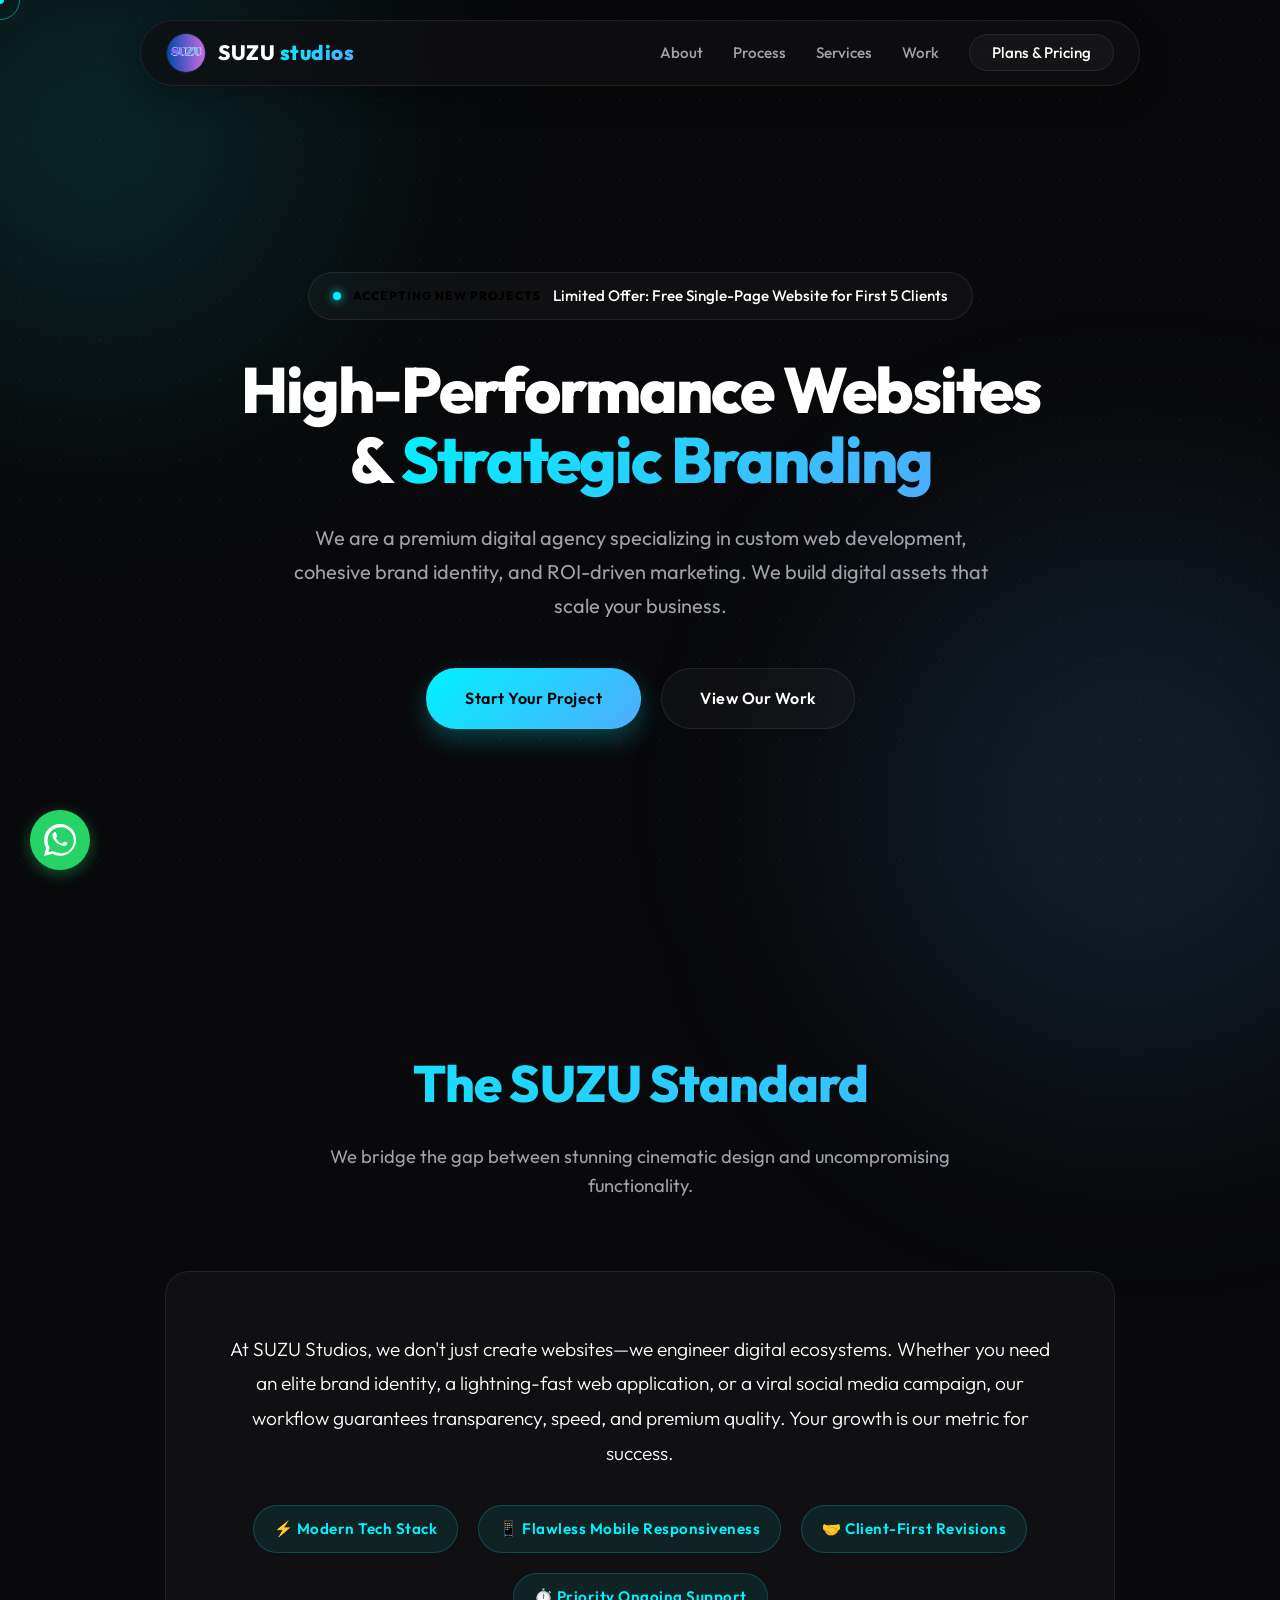
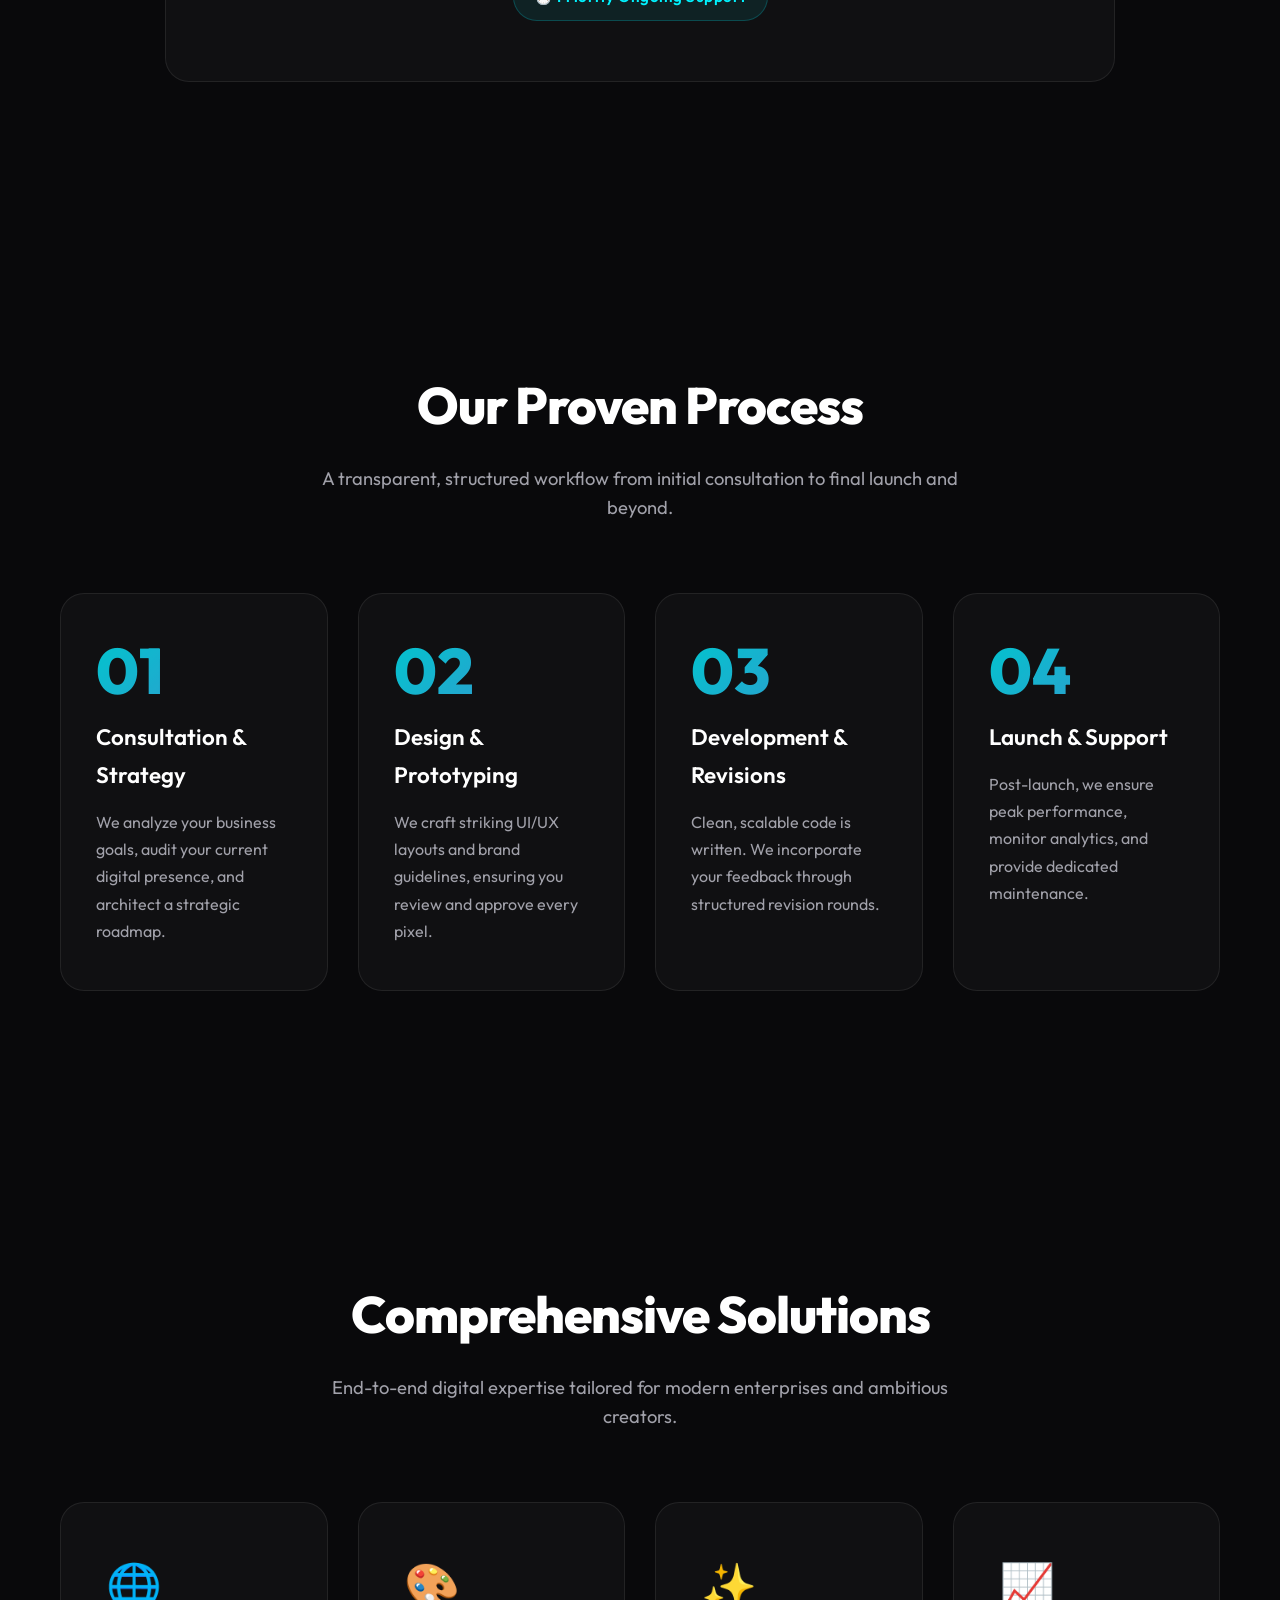
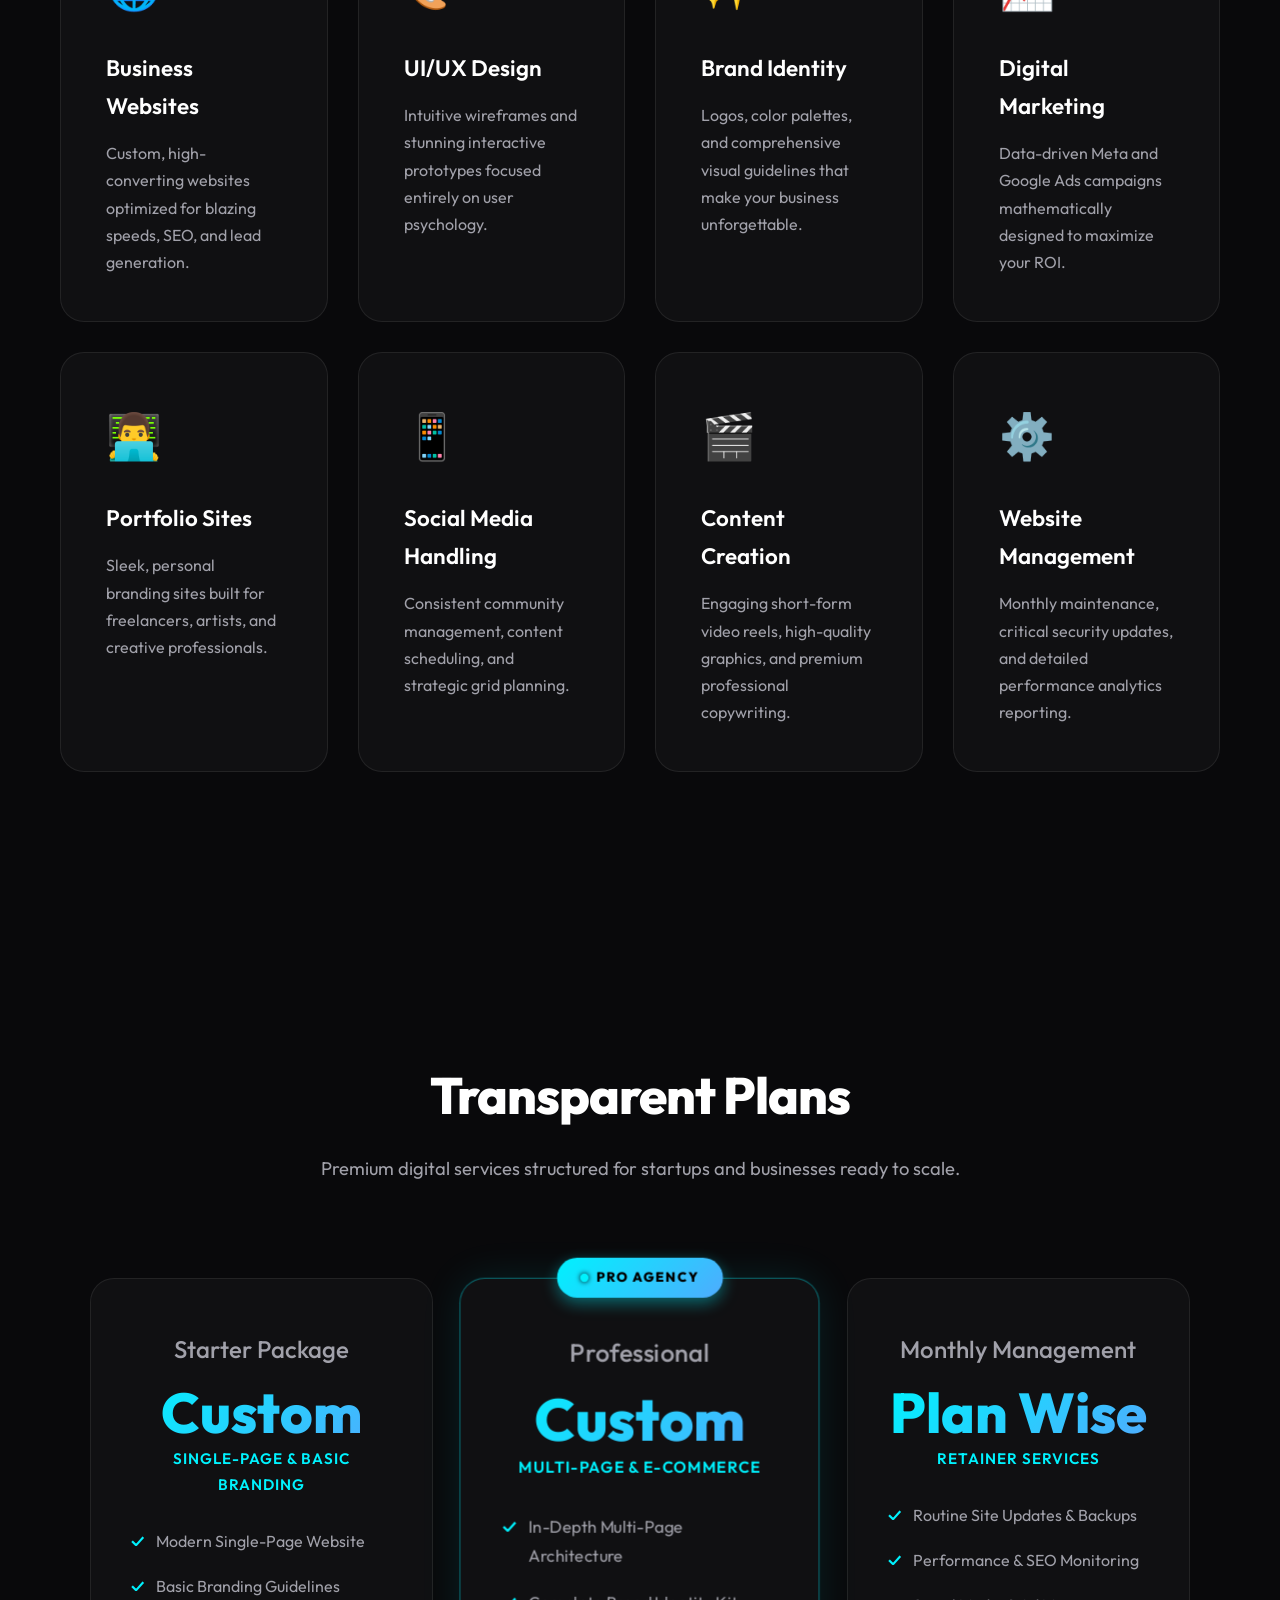
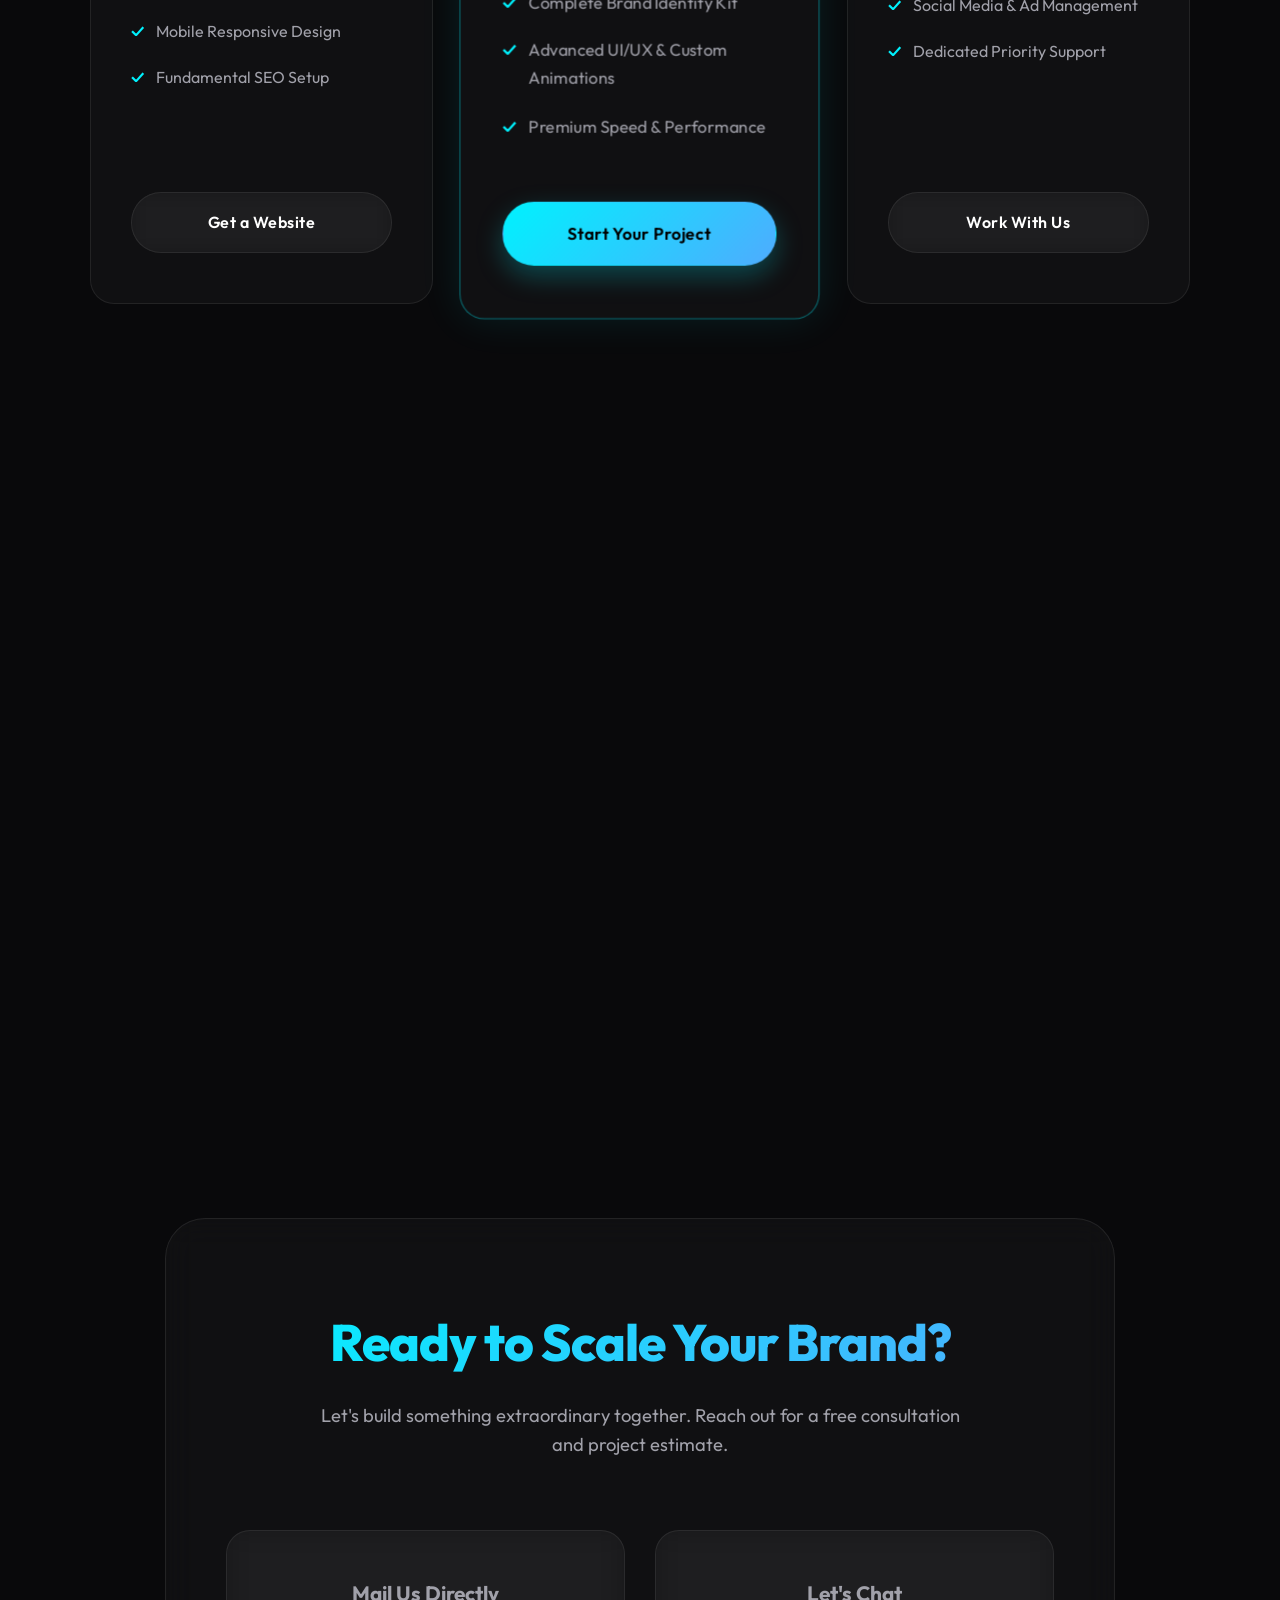
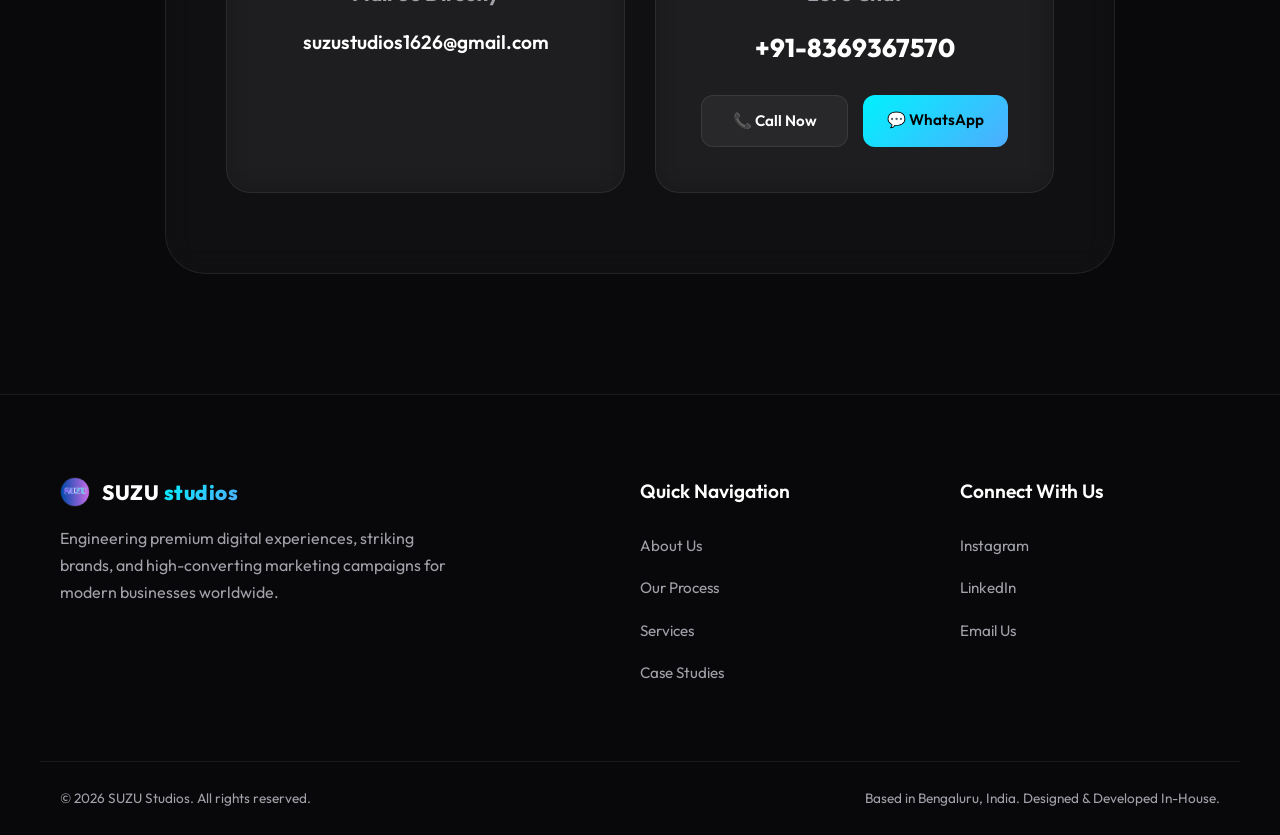
<file: index.html>
<!DOCTYPE html>
<html lang="en">
<head>
    <!-- Google tag (gtag.js) -->
    <script async src="https://www.googletagmanager.com/gtag/js?id=G-P58KPZGPNJ"></script>
    <script>
      window.dataLayer = window.dataLayer || [];
      function gtag(){dataLayer.push(arguments);}
      gtag('js', new Date());

      gtag('config', 'G-R38T6KMBDD');
    </script>

    <meta charset="UTF-8">
    <meta name="viewport" content="width=device-width, initial-scale=1.0">
    
    <!-- 🚀 ELITE SEO & METADATA -->
    <title>SUZU Studios | Premium Web Design & Digital Marketing Agency</title>
    <meta name="description" content="SUZU Studios engineers high-performance websites, striking brand identities, and ROI-driven digital marketing campaigns for ambitious businesses and modern creators.">
    <meta name="keywords" content="Website Development, Custom Web Design, Branding Agency, Digital Marketing, Social Media Management, UI/UX Design, Bangalore Digital Solutions">
    <meta name="author" content="SUZU Studios">
    
    <!-- Open Graph / Social Sharing -->
    <meta property="og:type" content="website">
    <meta property="og:url" content="https://suzustudios.com/">
    <meta property="og:title" content="SUZU Studios | Premium Digital Excellence">
    <meta property="og:description" content="Transform your business with high-converting websites and strategic digital marketing.">
    <meta property="og:image" content="og-preview.jpg"> 
    
    <link rel="icon" href="SUZU.png" type="image/png">

    <!-- Premium Typography -->
    <link rel="preconnect" href="https://fonts.googleapis.com">
    <link rel="preconnect" href="https://fonts.gstatic.com" crossorigin>
    <link href="https://fonts.googleapis.com/css2?family=Outfit:wght@300;400;500;600;800&display=swap" rel="stylesheet">
    
    <link rel="stylesheet" href="./style.css">
</head>
<body>
    <!-- Cinematic Background -->
    <div class="bg-grid"></div>
    <div class="blob blob-1"></div>
    <div class="blob blob-2"></div>

    <!-- Custom Interactive Cursor -->
    <div class="cursor"></div>
    <div class="cursor-follower"></div>

    <!-- Premium Loading Sequence -->
    <div id="loader">
        <div class="loader-content">
            <div class="spinner"></div>
            <h1 class="loader-text">SUZU</h1>
        </div>
    </div>

    <!-- Glassmorphism Navigation -->
    <nav>
        <div class="nav-container glass">
            <div class="brand">
                <img src="SUZU.png" alt="SUZU Studios Premium Logo" class="brand-logo">
                <span class="brand-name">SUZU <span class="text-gradient">studios</span></span>
            </div>
            <ul class="nav-links">
                <li><a href="#about">About</a></li>
                <li><a href="#process">Process</a></li>
                <li><a href="#services">Services</a></li>
                <li><a href="portfolio.html">Work</a></li>
                <li><a href="#pricing" class="nav-cta">Plans & Pricing</a></li>
            </ul>
        </div>
    </nav>

    <!-- High-Converting Hero Section -->
    <section id="hero">
        <div class="hero-content reveal">
            <div class="promo-pill glass">
                <span class="pulse-dot"></span>
                <span class="badge" style="color: #000; font-weight: 800;">ACCEPTING NEW PROJECTS</span>
                <p>Limited Offer: Free Single-Page Website for First 5 Clients</p>
            </div>
            
            <h1 class="hero-title">High-Performance Websites <br>& <span class="text-gradient">Strategic Branding</span></h1>
            <p class="hero-subtitle">We are a premium digital agency specializing in custom web development, cohesive brand identity, and ROI-driven marketing. We build digital assets that scale your business.</p>
            
            <div class="hero-buttons">
                <a href="#contact" class="cta-button primary">Start Your Project</a>
                <a href="portfolio.html" class="cta-button secondary">View Our Work</a>
            </div>
        </div>
    </section>

    <!-- Trust & Authority Section -->
    <section id="about" class="reveal section-padding">
        <div class="section-header">
            <h2 class="section-title text-gradient">The SUZU Standard</h2>
            <p class="section-desc">We bridge the gap between stunning cinematic design and uncompromising functionality.</p>
        </div>
        <div class="glass about-box">
            <p class="about-text">At SUZU Studios, we don't just create websites—we engineer digital ecosystems. Whether you need an elite brand identity, a lightning-fast web application, or a viral social media campaign, our workflow guarantees transparency, speed, and premium quality. Your growth is our metric for success.</p>
            <div class="trust-badges">
                <div class="badge-item">⚡ Modern Tech Stack</div>
                <div class="badge-item">📱 Flawless Mobile Responsiveness</div>
                <div class="badge-item">🤝 Client-First Revisions</div>
                <div class="badge-item">⏱️ Priority Ongoing Support</div>
            </div>
        </div>
    </section>

    <!-- Professional Workflow / Process Section -->
    <section id="process" class="reveal section-padding">
        <div class="section-header">
            <h2 class="section-title">Our Proven Process</h2>
            <p class="section-desc">A transparent, structured workflow from initial consultation to final launch and beyond.</p>
        </div>
        <div class="process-grid">
            <div class="process-card glass hover-lift">
                <div class="step-number text-gradient">01</div>
                <h3>Consultation & Strategy</h3>
                <p>We analyze your business goals, audit your current digital presence, and architect a strategic roadmap.</p>
            </div>
            <div class="process-card glass hover-lift">
                <div class="step-number text-gradient">02</div>
                <h3>Design & Prototyping</h3>
                <p>We craft striking UI/UX layouts and brand guidelines, ensuring you review and approve every pixel.</p>
            </div>
            <div class="process-card glass hover-lift">
                <div class="step-number text-gradient">03</div>
                <h3>Development & Revisions</h3>
                <p>Clean, scalable code is written. We incorporate your feedback through structured revision rounds.</p>
            </div>
            <div class="process-card glass hover-lift">
                <div class="step-number text-gradient">04</div>
                <h3>Launch & Support</h3>
                <p>Post-launch, we ensure peak performance, monitor analytics, and provide dedicated maintenance.</p>
            </div>
        </div>
    </section>

    <!-- Comprehensive Services Section -->
    <section id="services" class="reveal section-padding">
        <div class="section-header">
            <h2 class="section-title">Comprehensive Solutions</h2>
            <p class="section-desc">End-to-end digital expertise tailored for modern enterprises and ambitious creators.</p>
        </div>
        
        <div class="bento-grid expanded-grid">
            <div class="bento-card glass hover-lift">
                <div class="card-icon">🌐</div>
                <h3>Business Websites</h3>
                <p class="reveal-text">Custom, high-converting websites optimized for blazing speeds, SEO, and lead generation.</p>
            </div>
            <div class="bento-card glass hover-lift">
                <div class="card-icon">🎨</div>
                <h3>UI/UX Design</h3>
                <p class="reveal-text">Intuitive wireframes and stunning interactive prototypes focused entirely on user psychology.</p>
            </div>
            <div class="bento-card glass hover-lift">
                <div class="card-icon">✨</div>
                <h3>Brand Identity</h3>
                <p class="reveal-text">Logos, color palettes, and comprehensive visual guidelines that make your business unforgettable.</p>
            </div>
            <div class="bento-card glass hover-lift">
                <div class="card-icon">📈</div>
                <h3>Digital Marketing</h3>
                <p class="reveal-text">Data-driven Meta and Google Ads campaigns mathematically designed to maximize your ROI.</p>
            </div>
            <div class="bento-card glass hover-lift">
                <div class="card-icon">👨‍💻</div>
                <h3>Portfolio Sites</h3>
                <p class="reveal-text">Sleek, personal branding sites built for freelancers, artists, and creative professionals.</p>
            </div>
            <div class="bento-card glass hover-lift">
                <div class="card-icon">📱</div>
                <h3>Social Media Handling</h3>
                <p class="reveal-text">Consistent community management, content scheduling, and strategic grid planning.</p>
            </div>
            <div class="bento-card glass hover-lift">
                <div class="card-icon">🎬</div>
                <h3>Content Creation</h3>
                <p class="reveal-text">Engaging short-form video reels, high-quality graphics, and premium professional copywriting.</p>
            </div>
            <div class="bento-card glass hover-lift">
                <div class="card-icon">⚙️</div>
                <h3>Website Management</h3>
                <p class="reveal-text">Monthly maintenance, critical security updates, and detailed performance analytics reporting.</p>
            </div>
        </div>
    </section>

    <!-- Pricing Section (Now properly horizontal on mobile!) -->
    <section id="pricing" class="reveal section-padding">
        <div class="section-header">
            <h2 class="section-title">Transparent Plans</h2>
            <p class="section-desc">Premium digital services structured for startups and businesses ready to scale.</p>
        </div>
        <div class="pricing-card-container">
            
            <div class="pricing-card glass hover-lift">
                <h3 class="plan-name">Starter Package</h3>
                <p class="price text-gradient">Custom</p>
                <p class="plan-subtitle">Single-Page & Basic Branding</p>
                <ul>
                    <li>Modern Single-Page Website</li>
                    <li>Basic Branding Guidelines</li>
                    <li>Mobile Responsive Design</li>
                    <li>Fundamental SEO Setup</li>
                </ul>
                <a href="#contact" class="cta-button secondary">Get a Website</a>
            </div>
            
            <div class="pricing-card glass featured-card hover-lift">
                <!-- Bulletproof Pro Agency Badge -->
                <div class="featured-badge">
                    <span class="pulse-dot" style="display:inline-block; margin-right:8px; box-shadow: 0 0 5px #000;"></span>
                    PRO AGENCY
                </div>
                
                <h3 class="plan-name">Professional</h3>
                <p class="price text-gradient">Custom</p>
                <p class="plan-subtitle">Multi-Page & E-Commerce</p>
                <ul>
                    <li>In-Depth Multi-Page Architecture</li>
                    <li>Complete Brand Identity Kit</li>
                    <li>Advanced UI/UX & Custom Animations</li>
                    <li>Premium Speed & Performance</li>
                </ul>
                <a href="#contact" class="cta-button primary">Start Your Project</a>
            </div>
            
            <div class="pricing-card glass hover-lift">
                <h3 class="plan-name">Monthly Management</h3>
                <p class="price text-gradient">Plan Wise</p>
                <p class="plan-subtitle">Retainer Services</p>
                <ul>
                    <li>Routine Site Updates & Backups</li>
                    <li>Performance & SEO Monitoring</li>
                    <li>Social Media & Ad Management</li>
                    <li>Dedicated Priority Support</li>
                </ul>
                <a href="#contact" class="cta-button secondary">Work With Us</a>
            </div>
        </div>
    </section>

    <!-- Client Testimonials -->
    <section id="testimonials" class="reveal section-padding" style="padding-top: 40px;">
        <div class="section-header">
            <h2 class="section-title text-gradient">Client Success Stories</h2>
            <p class="section-desc">Don't just take our word for it. Hear from the businesses we've transformed.</p>
        </div>
        <div class="testimonial-slider">
            <div class="testimonial-track">
                <div class="testimonial-card glass hover-lift">
                    <div class="stars">★★★★★</div>
                    <p class="client-quote">"SUZU Studios completely elevated our digital presence. The website is lightning fast, and our engagement skyrocketed within weeks!"</p>
                    <p class="client-name">- Sarah J. <br><span class="client-title">CEO, Quantum Solstice</span></p>
                </div>
                <div class="testimonial-card glass hover-lift">
                    <div class="stars">★★★★★</div>
                    <p class="client-quote">"The team's creativity and strategic thinking on our ad campaigns delivered an exceptional ROI. Truly a premium agency experience."</p>
                    <p class="client-name">- David C. <br><span class="client-title">Marketing Director, Brand X</span></p>
                </div>
                <div class="testimonial-card glass hover-lift">
                    <div class="stars">★★★★★</div>
                    <p class="client-quote">"They captured our brand identity perfectly and delivered a stunning, highly-converting website. Exceptional service and speed!"</p>
                    <p class="client-name">- Aisha P. <br><span class="client-title">Founder, PureBliss</span></p>
                </div>
                <div class="testimonial-card glass hover-lift">
                    <div class="stars">★★★★★</div>
                    <p class="client-quote">"SUZU Studios completely elevated our digital presence. The website is lightning fast, and our engagement skyrocketed within weeks!"</p>
                    <p class="client-name">- Sarah J. <br><span class="client-title">CEO, Quantum Solstice</span></p>
                </div>
            </div>
        </div>
    </section>

    <!-- Direct Contact Section -->
    <section id="contact" class="reveal contact-section glass section-padding">
        <div class="section-header">
            <h2 class="section-title text-gradient">Ready to Scale Your Brand?</h2>
            <p class="section-desc">Let's build something extraordinary together. Reach out for a free consultation and project estimate.</p>
        </div>
        <div class="contact-details grid-container">
            <div class="contact-card glass hover-lift">
                <h4>Mail Us Directly</h4>
                <a href="mailto:suzustudios1626@gmail.com" class="contact-link">suzustudios1626@gmail.com</a>
            </div>
            <div class="contact-card glass hover-lift">
                <h4>Let's Chat</h4>
                <p class="contact-number">+91-8369367570</p>
                <div class="button-group" style="justify-content: center;">
                    <a href="tel:+918369367570" class="btn-small secondary">📞 Call Now</a>
                    <a href="https://wa.me/918369367570" target="_blank" class="btn-small primary">💬 WhatsApp</a>
                </div>
            </div>
        </div>
    </section>

    <!-- Premium Agency Footer -->
    <footer class="agency-footer">
        <div class="footer-container">
            <div class="footer-brand">
                <div class="brand" style="margin-bottom: 15px;">
                    <img src="SUZU.png" alt="SUZU Studios Logo" class="brand-logo" style="height: 30px !important; width: 30px !important;">
                    <span class="brand-name">SUZU <span class="text-gradient">studios</span></span>
                </div>
                <p>Engineering premium digital experiences, striking brands, and high-converting marketing campaigns for modern businesses worldwide.</p>
            </div>
            <div class="footer-links">
                <h4>Quick Navigation</h4>
                <ul>
                    <li><a href="#about">About Us</a></li>
                    <li><a href="#process">Our Process</a></li>
                    <li><a href="#services">Services</a></li>
                    <li><a href="portfolio.html">Case Studies</a></li>
                </ul>
            </div>
            <div class="footer-socials">
                <h4>Connect With Us</h4>
                <ul>
                    <li><a href="#" target="_blank">Instagram</a></li>
                    <li><a href="#" target="_blank">LinkedIn</a></li>
                    <li><a href="mailto:suzustudios1626@gmail.com">Email Us</a></li>
                </ul>
            </div>
        </div>
        <div class="footer-bottom">
            <p>&copy; 2026 SUZU Studios. All rights reserved.</p>
            <p>Based in Bengaluru, India. Designed & Developed In-House.</p>
        </div>
    </footer>

    <!-- Floating WhatsApp Button -->
    <a href="https://wa.me/918369367570" target="_blank" style="position: fixed; bottom: 30px; left: 30px; width: 60px; height: 60px; background-color: #25D366; border-radius: 50%; display: flex; justify-content: center; align-items: center; box-shadow: 0 4px 15px rgba(37, 211, 102, 0.4); z-index: 10000; text-decoration: none; transition: transform 0.3s cubic-bezier(0.165, 0.84, 0.44, 1);" aria-label="Chat with SUZU Studios on WhatsApp">
        <svg viewBox="0 0 32 32" style="width: 38px; height: 38px; fill: #ffffff; display: block;">
            <path d="M16.05 2.5C8.6 2.5 2.55 8.55 2.55 16c0 2.4.65 4.7 1.8 6.65L2.5 29.5l7.05-1.85c1.9 1.05 4.05 1.6 6.5 1.6 7.45 0 13.5-6.05 13.5-13.5S23.5 2.5 16.05 2.5zm0 24.35c-1.9 0-3.75-.5-5.35-1.4l-.4-.25-4 1.05 1.05-3.9-.25-.4c-1-1.65-1.55-3.6-1.55-5.55 0-6.1 4.95-11.05 11.05-11.05s11.05 4.95 11.05 11.05-4.95 11.05-11.05 11.05zm6.05-8.25c-.35-.15-1.95-.95-2.25-1.05-.3-.1-.5-.15-.7.15-.2.35-.85 1.05-1.05 1.25-.2.2-.4.25-.75.1-2.15-1-3.6-2.55-4.65-4.4-.15-.3.05-.4.2-.6.15-.15.35-.4.5-.6.15-.2.2-.35.3-.55.1-.2.05-.4-.05-.55-.1-.15-.7-1.7-.95-2.35-.25-.6-.5-.5-.7-.5h-.6c-.2 0-.5.05-.75.35-.3.3-1.05 1.05-1.05 2.55s1.1 2.95 1.25 3.15c.15.2 2.15 3.3 5.2 4.55.75.3 1.35.5 1.8.65.75.25 1.45.2 2 .15.6-.05 1.95-.8 2.25-1.55.3-.75.3-1.4.2-1.55-.15-.15-.35-.2-.7-.35z"/>
        </svg>
    </a>

    <script src="script.js"></script>
</body>
</html>
</file>
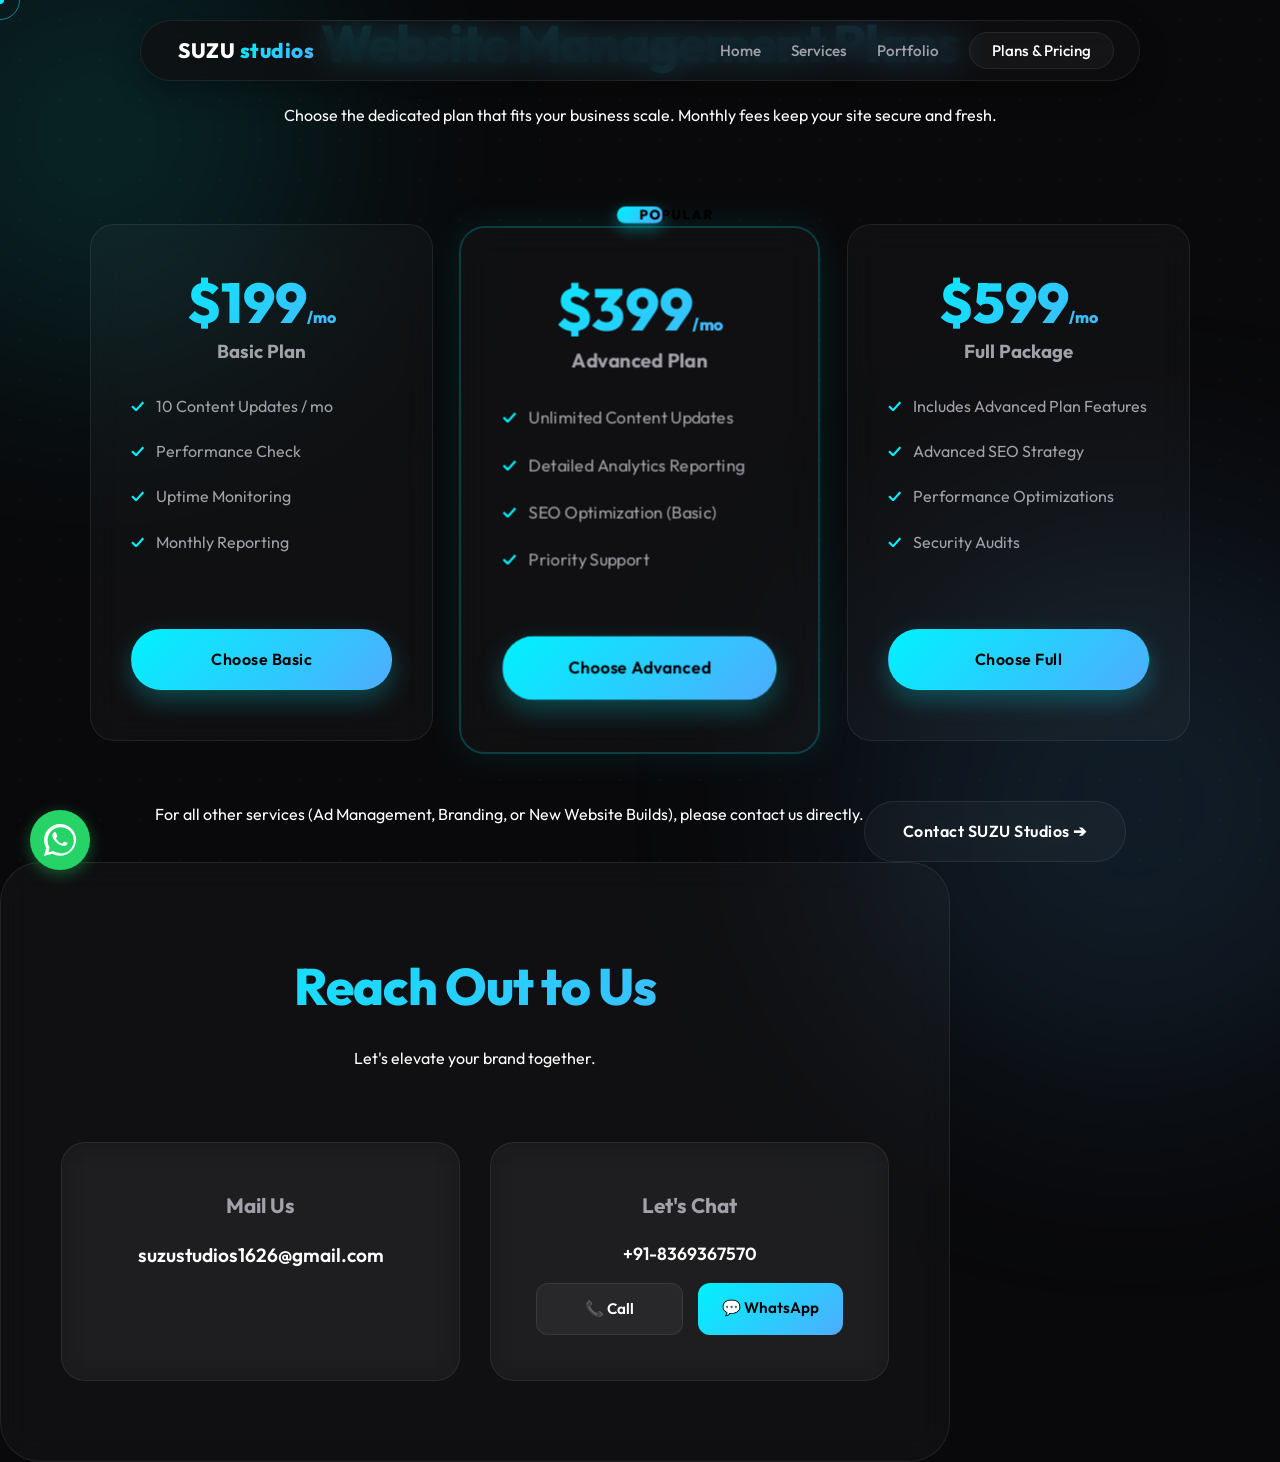
<file: pricing.html>
<!DOCTYPE html>
<html lang="en">
<head>
    <!-- Google tag (gtag.js) -->
    <script async src="https://www.googletagmanager.com/gtag/js?id=G-P58KPZGPNJ"></script>
    <script>
        window.dataLayer = window.dataLayer || [];
        function gtag(){dataLayer.push(arguments);}
        gtag('js', new Date());

        gtag('config', 'G-R38T6KMBDD');
    </script>
    <meta charset="UTF-8">
    <meta name="viewport" content="width=device-width, initial-scale=1.0">
    <title>Pricing | SUZU Studios</title>
    <link rel="preconnect" href="https://fonts.googleapis.com">
    <link rel="preconnect" href="https://fonts.gstatic.com" crossorigin>
    <link href="https://fonts.googleapis.com/css2?family=Outfit:wght@300;400;600;800&display=swap" rel="stylesheet">
    <link rel="stylesheet" href="style.css">
</head>
<body>
    <div class="bg-grid"></div>
    <div class="blob blob-1"></div>
    <div class="blob blob-2"></div>

    <div class="cursor"></div>
    <div class="cursor-follower"></div>

    <div id="loader">
        <div class="loader-content">
            <div class="spinner"></div>
            <h1 class="loader-text">SUZU</h1>
        </div>
    </div>

    <nav>
        <div class="nav-container glass">
            <div class="brand">
                <div class="logo-placeholder"></div>
                <span class="brand-name">SUZU <span class="text-gradient">studios</span></span>
            </div>
            <ul class="nav-links">
                <li><a href="index.html">Home</a></li>
                <li><a href="index.html#services">Services</a></li>
                <li><a href="portfolio.html">Portfolio</a></li>
                <li><a href="pricing.html" class="nav-cta">Plans & Pricing</a></li>
            </ul>
        </div>
    </nav>

    <section id="pricing-hero" class="reveal">
        <div class="section-header">
            <h1 class="section-title text-gradient">Website Management Plans</h1>
            <p>Choose the dedicated plan that fits your business scale. Monthly fees keep your site secure and fresh.</p>
        </div>
    </section>

    <section id="pricing">
        <div class="pricing-card-container">
            <div class="pricing-card glass">
                <p class="price text-gradient">$199<span style="font-size: 1rem; color: var(--text-muted);">/mo</span></p>
                <h3 style="color: var(--text-muted); margin-bottom: 25px;">Basic Plan</h3>
                <ul>
                    <li>10 Content Updates / mo</li>
                    <li>Performance Check</li>
                    <li>Uptime Monitoring</li>
                    <li>Monthly Reporting</li>
                </ul>
                <a href="#contact" class="cta-button primary">Choose Basic</a>
            </div>
            
            <div class="pricing-card glass featured-card">
                <span class="pulse-dot featured-badge">POPULAR</span>
                <p class="price text-gradient">$399<span style="font-size: 1rem; color: var(--text-muted);">/mo</span></p>
                <h3 style="color: var(--text-muted); margin-bottom: 25px;">Advanced Plan</h3>
                <ul>
                    <li>Unlimited Content Updates</li>
                    <li>Detailed Analytics Reporting</li>
                    <li>SEO Optimization (Basic)</li>
                    <li>Priority Support</li>
                </ul>
                <a href="#contact" class="cta-button primary">Choose Advanced</a>
            </div>
            
            <div class="pricing-card glass">
                <p class="price text-gradient">$599<span style="font-size: 1rem; color: var(--text-muted);">/mo</span></p>
                <h3 style="color: var(--text-muted); margin-bottom: 25px;">Full Package</h3>
                <ul>
                    <li>Includes Advanced Plan Features</li>
                    <li>Advanced SEO Strategy</li>
                    <li>Performance Optimizations</li>
                    <li>Security Audits</li>
                </ul>
                <a href="#contact" class="cta-button primary">Choose Full</a>
            </div>
        </div>
        
        <div class="center-cta" style="margin-top: 60px; text-align: center;">
            <p class="cta-subtitle">For all other services (Ad Management, Branding, or New Website Builds), please contact us directly.</p>
            <a href="#contact" class="cta-button secondary">Contact SUZU Studios ➔</a>
        </div>
    </section>

     <section id="contact" class="reveal contact-section glass">
        <div class="section-header">
            <h2 class="section-title text-gradient">Reach Out to Us</h2>
            <p>Let's elevate your brand together.</p>
        </div>
        <div class="contact-details grid-container">
            
            <div class="contact-card glass">
                <h4>Mail Us</h4>
                <a href="mailto:suzustudios1626@gmail.com" class="contact-link">suzustudios1626@gmail.com</a>
            </div>
            
            <div class="contact-card glass">
                <h4>Let's Chat</h4>
                <p style="margin-bottom: 15px; color: var(--text-main); font-weight: 600; font-size: 1.1rem;">+91-8369367570</p>
                <div class="button-group" style="justify-content: center;">
                    <a href="tel:+918369367570" class="btn-small secondary">📞 Call</a>
                    <a href="https://wa.me/918369367570" target="_blank" class="btn-small primary">💬 WhatsApp</a>
                </div>
            </div>
            
        </div>
    </section>
    <!-- Floating WhatsApp Button (Bulletproof Version) -->
    <a href="https://wa.me/918369367570" target="_blank" style="position: fixed; bottom: 30px; left: 30px; width: 60px; height: 60px; background-color: #25D366; border-radius: 50%; display: flex; justify-content: center; align-items: center; box-shadow: 0 4px 15px rgba(37, 211, 102, 0.4); z-index: 10000; text-decoration: none; transition: transform 0.3s ease;">
        <svg viewBox="0 0 32 32" style="width: 38px; height: 38px; fill: #ffffff; display: block;">
            <path d="M16.05 2.5C8.6 2.5 2.55 8.55 2.55 16c0 2.4.65 4.7 1.8 6.65L2.5 29.5l7.05-1.85c1.9 1.05 4.05 1.6 6.5 1.6 7.45 0 13.5-6.05 13.5-13.5S23.5 2.5 16.05 2.5zm0 24.35c-1.9 0-3.75-.5-5.35-1.4l-.4-.25-4 1.05 1.05-3.9-.25-.4c-1-1.65-1.55-3.6-1.55-5.55 0-6.1 4.95-11.05 11.05-11.05s11.05 4.95 11.05 11.05-4.95 11.05-11.05 11.05zm6.05-8.25c-.35-.15-1.95-.95-2.25-1.05-.3-.1-.5-.15-.7.15-.2.35-.85 1.05-1.05 1.25-.2.2-.4.25-.75.1-2.15-1-3.6-2.55-4.65-4.4-.15-.3.05-.4.2-.6.15-.15.35-.4.5-.6.15-.2.2-.35.3-.55.1-.2.05-.4-.05-.55-.1-.15-.7-1.7-.95-2.35-.25-.6-.5-.5-.7-.5h-.6c-.2 0-.5.05-.75.35-.3.3-1.05 1.05-1.05 2.55s1.1 2.95 1.25 3.15c.15.2 2.15 3.3 5.2 4.55.75.3 1.35.5 1.8.65.75.25 1.45.2 2 .15.6-.05 1.95-.8 2.25-1.55.3-.75.3-1.4.2-1.55-.15-.15-.35-.2-.7-.35z"/>
        </svg>
    </a>

    <script src="script.js"></script>
</body>
</html>
</file>
<file: style.css>
/* ========================================= */
/* CORE VARIABLES & SETUP                    */
/* ========================================= */
:root {
    --bg-dark: #09090b;
    --card-glass: rgba(255, 255, 255, 0.03);
    --card-border: rgba(255, 255, 255, 0.08);
    --text-main: #ffffff;
    --text-muted: #a1a1aa;
    --cyan: #00f2fe;
    --blue: #4facfe;
    --gradient: linear-gradient(135deg, var(--cyan) 0%, var(--blue) 100%);
    --easing-premium: cubic-bezier(0.165, 0.84, 0.44, 1);
}

* {
    margin: 0; padding: 0; box-sizing: border-box;
    font-family: 'Outfit', sans-serif;
    cursor: none; 
}

body {
    background-color: var(--bg-dark);
    color: var(--text-main);
    overflow-x: hidden;
    position: relative;
    line-height: 1.7; 
}

img, video { max-width: 100%; height: auto; } 

/* ========================================= */
/* BACKGROUND & EFFECTS (HARDWARE ACCEL)     */
/* ========================================= */
.bg-grid {
    position: fixed; top: 0; left: 0; width: 100vw; height: 100vh;
    background-image: radial-gradient(rgba(255,255,255,0.06) 1px, transparent 1px);
    background-size: 40px 40px;
    z-index: -2; opacity: 0.5;
}

.blob {
    position: fixed; border-radius: 50%; filter: blur(120px); z-index: -1;
    animation: float 12s infinite ease-in-out alternate;
    will-change: transform; 
}
.blob-1 { width: 450px; height: 450px; background: rgba(0, 242, 254, 0.12); top: -10%; left: -10%; }
.blob-2 { width: 550px; height: 550px; background: rgba(79, 172, 254, 0.12); bottom: -20%; right: -10%; animation-delay: -6s; }

@keyframes float {
    0% { transform: translate(0, 0) scale(1); }
    100% { transform: translate(40px, 40px) scale(1.05); }
}

/* ========================================= */
/* CURSOR & LOADER                           */
/* ========================================= */
.cursor { width: 8px; height: 8px; background: var(--cyan); border-radius: 50%; position: fixed; pointer-events: none; z-index: 9999; transform: translate(-50%, -50%); }
.cursor-follower { width: 40px; height: 40px; border: 1px solid rgba(0, 242, 254, 0.5); border-radius: 50%; position: fixed; pointer-events: none; z-index: 9998; transform: translate(-50%, -50%); transition: width 0.3s var(--easing-premium), height 0.3s var(--easing-premium), background 0.3s; }

#loader { position: fixed; top: 0; left: 0; width: 100%; height: 100vh; background: var(--bg-dark); display: flex; justify-content: center; align-items: center; z-index: 10000; transition: opacity 0.6s var(--easing-premium); }
.spinner { width: 50px; height: 50px; border: 3px solid rgba(255,255,255,0.1); border-top-color: var(--cyan); border-radius: 50%; animation: spin 1s linear infinite; margin: 0 auto 20px; }
.loader-text { font-size: 2.2rem; font-weight: 800; letter-spacing: 5px; background: var(--gradient); -webkit-background-clip: text; -webkit-text-fill-color: transparent; }
@keyframes spin { to { transform: rotate(360deg); } }

/* ========================================= */
/* NAVIGATION & GLOBAL UTILS                 */
/* ========================================= */
nav { position: fixed; top: 20px; width: 100%; display: flex; justify-content: center; z-index: 1000; }
.nav-container.glass {
    width: 90%; max-width: 1000px;
    background: rgba(15, 15, 18, 0.75); backdrop-filter: blur(16px); -webkit-backdrop-filter: blur(16px);
    border: 1px solid var(--card-border); border-radius: 50px;
    display: flex; justify-content: space-between; align-items: center; padding: 12px 25px;
    box-shadow: 0 10px 30px rgba(0,0,0,0.3);
}

.brand { display: flex; align-items: center; gap: 12px; }
.brand-logo { height: 40px !important; width: 40px !important; border-radius: 50%; object-fit: cover; display: block; border: 1px solid var(--card-border); }
.brand-name { font-size: 1.3rem; font-weight: 800; letter-spacing: 0.5px; }
.text-gradient { background: var(--gradient); -webkit-background-clip: text; -webkit-text-fill-color: transparent; }

.nav-links { list-style: none; display: flex; gap: 30px; align-items: center; }
.nav-links a { color: var(--text-muted); text-decoration: none; font-weight: 500; font-size: 0.95rem; transition: color 0.3s var(--easing-premium); }
.nav-links a:hover { color: var(--text-main); }
.nav-cta { background: var(--card-glass); border: 1px solid var(--card-border); padding: 8px 22px; border-radius: 20px; color: var(--text-main) !important; transition: all 0.3s var(--easing-premium); }
.nav-cta:hover { background: var(--gradient); color: #000 !important; border-color: transparent; box-shadow: 0 5px 15px rgba(0,242,254,0.3); }

/* Premium Glass & Hover Lift Effect */
.glass { 
    background: var(--card-glass); backdrop-filter: blur(16px); -webkit-backdrop-filter: blur(16px); 
    border: 1px solid var(--card-border); border-radius: 24px; 
    transition: all 0.4s var(--easing-premium); 
}
.hover-lift:hover { 
    transform: translateY(-8px); 
    border-color: rgba(0, 242, 254, 0.3); 
    box-shadow: 0 15px 40px rgba(0, 242, 254, 0.08); 
}

/* Increased Spacing for Premium Feel */
.section-padding { padding: 140px 20px; max-width: 1200px; margin: 0 auto; }
.section-header { text-align: center; margin-bottom: 70px; }
.section-title { font-size: 3.2rem; font-weight: 800; margin-bottom: 15px; letter-spacing: -1px; }
.section-desc { color: var(--text-muted); font-size: 1.15rem; max-width: 650px; margin: 0 auto; line-height: 1.6; }

/* ========================================= */
/* BUTTONS & CTA                             */
/* ========================================= */
.cta-button { padding: 16px 38px; border-radius: 30px; font-weight: 600; text-decoration: none; transition: all 0.4s var(--easing-premium); position: relative; display: inline-block; cursor: none; font-size: 1rem; letter-spacing: 0.5px;}
.cta-button.primary { background: var(--gradient); color: #000; box-shadow: 0 10px 25px rgba(0, 242, 254, 0.25); border: 1px solid transparent; }
.cta-button.primary:hover { transform: translateY(-4px) scale(1.02); box-shadow: 0 15px 35px rgba(0, 242, 254, 0.45); }
.cta-button.secondary { background: var(--card-glass); color: var(--text-main); border: 1px solid var(--card-border); backdrop-filter: blur(10px); }
.cta-button.secondary:hover { background: rgba(0, 242, 254, 0.1); border-color: var(--cyan); transform: translateY(-4px) scale(1.02); }
.center-cta { display: flex; justify-content: center; margin-top: 60px; }

/* ========================================= */
/* HERO SECTION                              */
/* ========================================= */
#hero { min-height: 100vh; display: flex; align-items: center; justify-content: center; text-align: center; padding: 0 20px; padding-top: 100px; }
.promo-pill { display: inline-flex; align-items: center; gap: 12px; padding: 10px 24px; border-radius: 30px; margin-bottom: 35px; font-size: 0.95rem; font-weight: 500; }
.pulse-dot { width: 8px; height: 8px; background: var(--cyan); border-radius: 50%; box-shadow: 0 0 10px var(--cyan); animation: pulse 1.5s infinite; }
.badge { background: transparent; color: var(--text-main); font-weight: 800; font-size: 0.75rem; letter-spacing: 1px; }

.hero-title { font-size: 5vw; font-weight: 800; line-height: 1.1; margin-bottom: 25px; letter-spacing: -2px; }
.hero-subtitle { max-width: 700px; margin: 0 auto 45px; color: var(--text-muted); font-size: 1.25rem; line-height: 1.7; font-weight: 400;}
.hero-buttons { display: flex; gap: 20px; justify-content: center; }

/* ========================================= */
/* ABOUT / TRUST SECTION                     */
/* ========================================= */
.about-box { padding: 60px; max-width: 950px; margin: 0 auto; text-align: center; }
.about-text { font-size: 1.2rem; line-height: 1.8; color: var(--text-main); margin-bottom: 35px; font-weight: 300;}
.trust-badges { display: flex; justify-content: center; gap: 20px; flex-wrap: wrap; }
.badge-item { background: rgba(0, 242, 254, 0.08); border: 1px solid rgba(0, 242, 254, 0.2); padding: 10px 20px; border-radius: 25px; font-size: 0.95rem; color: var(--cyan); font-weight: 600; letter-spacing: 0.5px; }

/* ========================================= */
/* PROCESS SECTION                           */
/* ========================================= */
.process-grid { display: grid; grid-template-columns: repeat(auto-fit, minmax(240px, 1fr)); gap: 30px; margin-top: 50px; }
.process-card { padding: 45px 35px; text-align: left; }
.step-number { font-size: 4rem; font-weight: 800; margin-bottom: 15px; opacity: 0.8; line-height: 1; }
.process-card h3 { font-size: 1.4rem; margin-bottom: 15px; font-weight: 600; }
.process-card p { color: var(--text-muted); font-size: 1rem; }

/* ========================================= */
/* SERVICES BENTO GRID                       */
/* ========================================= */
.expanded-grid { display: grid; grid-template-columns: repeat(auto-fit, minmax(260px, 1fr)); gap: 30px; }
.bento-card { padding: 45px; text-align: left; display: flex; flex-direction: column;}
.card-icon { font-size: 2.8rem; margin-bottom: 25px; }
.bento-card h3 { font-size: 1.4rem; margin-bottom: 15px; font-weight: 600; }
.bento-card p { color: var(--text-muted); font-size: 1rem; flex-grow: 1;}

.hover-reveal .reveal-text { opacity: 0.7; transition: opacity 0.4s var(--easing-premium); }
.hover-reveal:hover .reveal-text { opacity: 1; color: var(--text-main);}

/* ========================================= */
/* PORTFOLIO & CASE STUDIES                  */
/* ========================================= */
.portfolio-grid { display: grid; grid-template-columns: repeat(auto-fit, minmax(350px, 1fr)); gap: 45px; }
.portfolio-card { padding: 0; overflow: hidden; display: flex; flex-direction: column; }
.project-img { width: 100%; height: 280px; object-fit: cover; border-bottom: 1px solid var(--card-border); }
.project-info { padding: 40px; display: flex; flex-direction: column; flex-grow: 1; }

.project-info h4 { font-size: 1.6rem; margin-bottom: 15px; }
.case-study-details { margin: 15px 0; padding: 15px; background: rgba(0,0,0,0.2); border-radius: 12px; border: 1px solid var(--card-border); }
.case-study-details p { color: var(--text-muted); font-size: 0.95rem; margin-bottom: 10px; line-height: 1.5;}
.case-study-details p:last-child { margin-bottom: 0; }
.case-study-details strong { color: var(--text-main); font-weight: 600;}

.tech-stack { display: flex; gap: 10px; margin-bottom: 15px; flex-wrap: wrap; }
.tech-tag { font-size: 0.75rem; font-weight: 600; text-transform: uppercase; letter-spacing: 1px; background: rgba(255,255,255,0.05); border: 1px solid var(--card-border); padding: 6px 12px; border-radius: 20px; color: var(--cyan); }

.project-outcome { font-size: 1.05rem; color: var(--text-main); margin-bottom: 30px; font-weight: 500; flex-grow: 1;}
.project-outcome strong { color: var(--cyan); }

/* CAROUSELS FOR PORTFOLIO (FIXED) */
.carousel-container { display: flex; flex-wrap: nowrap !important; overflow-x: hidden; scroll-behavior: smooth; width: 100%; height: 280px; background: #050505; border-bottom: 1px solid var(--card-border); }
.carousel-img { flex: 0 0 100%; width: 100%; height: 100%; object-fit: contain; padding: 10px; }
.reel-img { width: 100%; height: 400px; object-fit: contain; background-color: #050505; border-bottom: 1px solid var(--card-border); display: block; }


/* ========================================= */
/* PRICING SECTION (BULLETPROOF BADGE)       */
/* ========================================= */
.pricing-card-container { display: grid; grid-template-columns: repeat(3, 1fr); gap: 35px; max-width: 1100px; margin: 40px auto 0; padding-top: 25px; }
.pricing-card { padding: 50px 40px; display: flex; flex-direction: column; text-align: center; position: relative; }

.plan-name { font-size: 1.5rem; color: var(--text-muted); margin-bottom: 15px; font-weight: 500;}
.pricing-card .price { font-size: 3.5rem; font-weight: 800; margin-bottom: 5px; line-height: 1;}
.plan-subtitle { font-size: 0.95rem; color: var(--cyan); font-weight: 600; margin-bottom: 30px; text-transform: uppercase; letter-spacing: 1px;}

.pricing-card ul { list-style: none; margin-bottom: 40px; flex-grow: 1; text-align: left; }
.pricing-card ul li { margin-bottom: 18px; color: var(--text-muted); position: relative; font-size: 1rem; padding-left: 25px;}
.pricing-card ul li::before { content: '✓'; position: absolute; left: 0; color: var(--cyan); font-weight: bold; }

/* The Pro Agency Card & Badge Fix */
.featured-card { border-color: rgba(0, 242, 254, 0.4); box-shadow: 0 0 40px rgba(0, 242, 254, 0.1); transform: scale(1.05); z-index: 2; margin-top: 15px;}
.featured-card:hover { transform: scale(1.05) translateY(-10px); }

.featured-badge { 
    position: absolute; 
    top: -20px; 
    left: 50%; 
    transform: translateX(-50%); 
    font-size: 0.8rem; 
    letter-spacing: 1.5px; 
    background: linear-gradient(135deg, #00f2fe 0%, #4facfe 100%); 
    color: #000; 
    padding: 8px 22px; 
    border-radius: 30px; 
    font-weight: 800; 
    z-index: 10; 
    display: flex;
    align-items: center;
    white-space: nowrap;
    box-shadow: 0 5px 15px rgba(0, 242, 254, 0.4); 
}

/* ========================================= */
/* TESTIMONIALS                              */
/* ========================================= */
.testimonial-slider { overflow: hidden; padding: 20px 0; width: 100%; margin-top: 20px; }
.testimonial-track { display: flex; gap: 30px; animation: slideLeft 30s linear infinite; }
.testimonial-slider:hover .testimonial-track { animation-play-state: paused; }

@keyframes slideLeft { 0% { transform: translateX(0); } 100% { transform: translateX(-50%); } }

.testimonial-card { flex: 0 0 420px; padding: 45px; display: flex; flex-direction: column; justify-content: center; text-align: left; }
.stars { color: var(--cyan); font-size: 1.2rem; margin-bottom: 20px; letter-spacing: 2px;}
.client-quote { font-size: 1.15rem; line-height: 1.7; margin-bottom: 25px; font-style: italic; color: var(--text-main); font-weight: 300;}
.client-name { color: var(--text-main); font-weight: 600; font-size: 1.05rem; }
.client-title { color: var(--text-muted); font-size: 0.85rem; font-weight: 400;}

/* ========================================= */
/* CONTACT SECTION                           */
/* ========================================= */
.contact-section { max-width: 950px; padding: 80px 60px; border-radius: 40px; text-align: center; }
.contact-details { margin-top: 50px; display: grid; grid-template-columns: repeat(auto-fit, minmax(280px, 1fr)); gap: 30px; }
.contact-card { padding: 45px; }
.contact-card h4 { margin-bottom: 15px; font-size: 1.3rem; color: var(--text-muted); }
.contact-number { margin-bottom: 25px; color: var(--text-main); font-weight: 800; font-size: 1.6rem; }
.contact-link { color: #ffffff !important; font-size: 1.2rem; font-weight: 600; text-decoration: none; transition: color 0.3s, text-shadow 0.3s; }
.contact-link:hover { color: var(--cyan) !important; text-shadow: 0 0 15px var(--cyan); }

.button-group { display: flex; gap: 15px; flex-wrap: wrap; }
.btn-small { padding: 12px 20px; font-size: 0.95rem; text-align: center; flex: 1; border-radius: 12px; text-decoration: none; font-weight: 600; transition: all 0.3s var(--easing-premium); cursor: none; }
.btn-small.primary { background: var(--gradient); color: #000; }
.btn-small.secondary { background: rgba(255,255,255,0.05); color: var(--text-main); border: 1px solid var(--card-border); }
.btn-small:hover { transform: translateY(-3px); box-shadow: 0 5px 15px rgba(0, 242, 254, 0.2);}

/* ========================================= */
/* AGENCY FOOTER                             */
/* ========================================= */
.agency-footer { border-top: 1px solid var(--card-border); background: rgba(9, 9, 11, 0.8); backdrop-filter: blur(20px); padding-top: 80px; margin-top: 120px; }
.footer-container { max-width: 1200px; margin: 0 auto; padding: 0 20px 60px; display: grid; grid-template-columns: 2fr 1fr 1fr; gap: 60px; }
.footer-brand p { color: var(--text-muted); font-size: 1rem; line-height: 1.7; max-width: 400px; }
.footer-links h4, .footer-socials h4 { color: var(--text-main); font-size: 1.2rem; margin-bottom: 25px; font-weight: 600; }
.footer-links ul, .footer-socials ul { list-style: none; }
.footer-links li, .footer-socials li { margin-bottom: 15px; }
.footer-links a, .footer-socials a { color: var(--text-muted); text-decoration: none; font-size: 0.95rem; transition: color 0.3s var(--easing-premium); }
.footer-links a:hover, .footer-socials a:hover { color: var(--cyan); transform: translateX(5px); display: inline-block;}

.footer-bottom { border-top: 1px solid var(--card-border); padding: 25px 20px; text-align: center; display: flex; justify-content: space-between; max-width: 1200px; margin: 0 auto; color: var(--text-muted); font-size: 0.85rem; }

/* ========================================= */
/* REVEAL ANIMATIONS (HARDWARE ACCEL)        */
/* ========================================= */
.reveal { opacity: 0; transform: translateY(40px); transition: all 1s var(--easing-premium); will-change: transform, opacity;}
.reveal.active { opacity: 1; transform: translateY(0); }
.reveal-stagger { opacity: 0; transform: translateY(40px); transition: all 0.8s var(--easing-premium); will-change: transform, opacity;}
.reveal-stagger.active { opacity: 1; transform: translateY(0); }

/* ========================================= */
/* RESPONSIVE DESIGN (FLAWLESS MOBILE)       */
/* ========================================= */

/* Pricing Scrollable Row on Mobile/Tablet */
@media (max-width: 1024px) {
    .pricing-card-container { 
        display: flex; 
        overflow-x: auto; 
        scroll-snap-type: x mandatory; 
        padding-bottom: 30px; 
        max-width: 100%; 
        gap: 20px; 
        padding-top: 35px; 
        scrollbar-width: thin; 
        scrollbar-color: var(--cyan) transparent;
        -webkit-overflow-scrolling: touch;
    }
    .pricing-card-container::-webkit-scrollbar { height: 6px; }
    .pricing-card-container::-webkit-scrollbar-thumb { background: var(--cyan); border-radius: 10px; }
    
    .pricing-card { 
        flex: 0 0 320px; 
        scroll-snap-align: center; 
    }
    
    /* Remove scale so cards don't cut off when swiping */
    .featured-card { transform: scale(1); margin-top: 0;}
    .featured-card:hover { transform: translateY(-10px); }
    
    .footer-container { grid-template-columns: 1fr 1fr; gap: 50px; }
}

@media (max-width: 768px) {
    .nav-links { display: none; }
    .nav-container.glass { padding: 15px 20px; justify-content: center; }
    
    /* Hero Section Fixes */
    #hero { padding-top: 110px; }
    .hero-title { font-size: 2.6rem; line-height: 1.15; margin-bottom: 20px; letter-spacing: -1px; }
    .hero-subtitle { font-size: 1.05rem; padding: 0 10px; margin-bottom: 35px; line-height: 1.6;}
    .promo-pill { font-size: 0.8rem; padding: 8px 15px; flex-wrap: wrap; justify-content: center; line-height: 1.4;}
    
    .hero-buttons { flex-direction: column; width: 100%; max-width: 320px; margin: 0 auto; }
    .cta-button { width: 100%; }
    
    .section-padding { padding: 90px 20px; }
    .section-title { font-size: 2.3rem; }
    
    .about-box { padding: 35px 20px; }
    .trust-badges { flex-direction: column; }
    
    .process-card, .bento-card, .portfolio-card { padding: 30px 20px; }
    
    /* Pricing slightly narrower for phones */
    .pricing-card { flex: 0 0 290px; padding: 40px 30px;}
    
    /* Faster Testimonials */
    .testimonial-track { animation: slideLeft 15s linear infinite; }
    .testimonial-card { flex: 0 0 300px; padding: 30px 25px; }
    
    .contact-section { padding: 40px 20px; border-radius: 25px; }
    .contact-number { font-size: 1.4rem; }
    
    .footer-container { grid-template-columns: 1fr; gap: 40px; text-align: center; }
    .footer-brand p { margin: 0 auto; }
    .footer-bottom { flex-direction: column; gap: 15px; }
    
    /* Ensure no horizontal overflow ever happens */
    body, html { overflow-x: hidden; width: 100%; }
}
</file>
